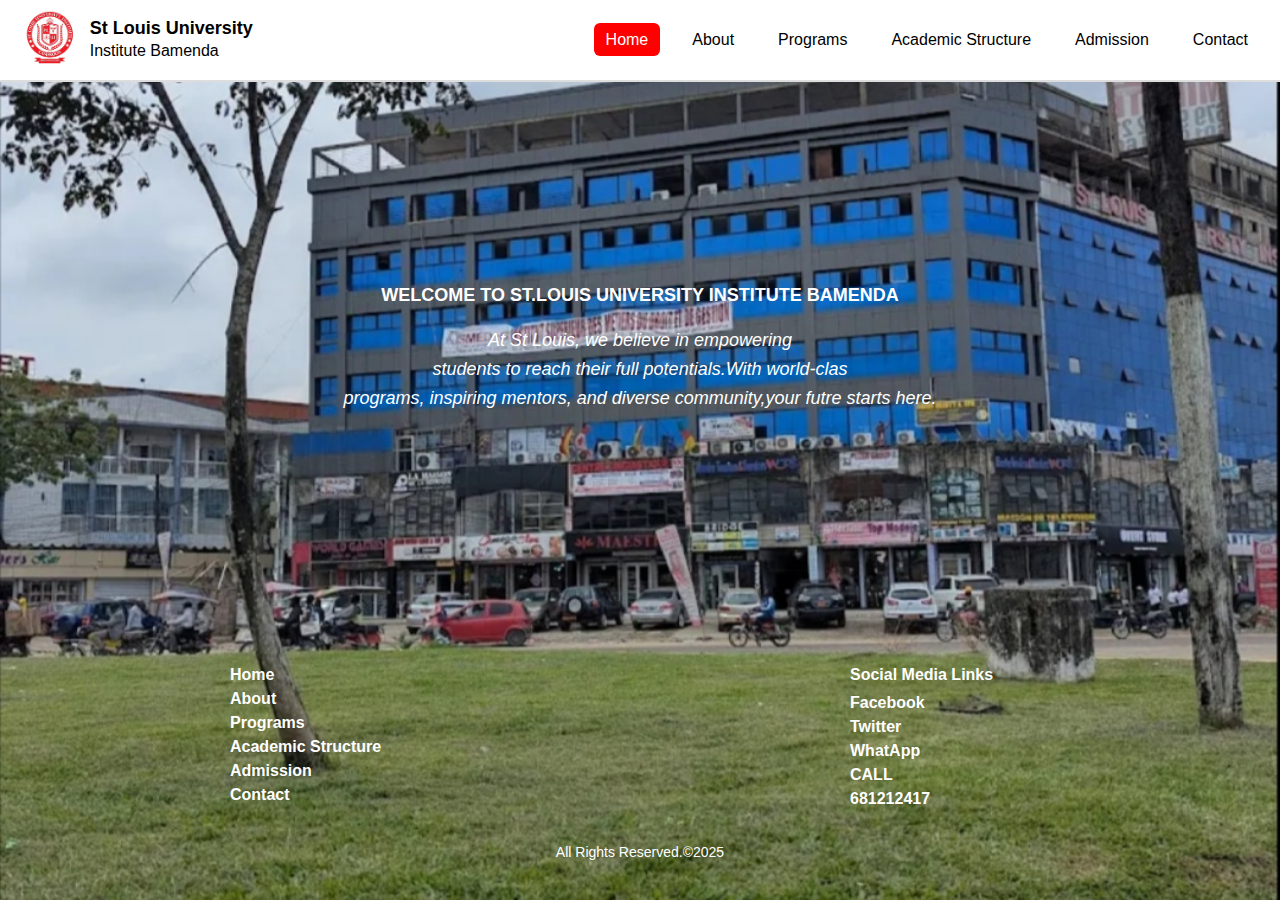
<file: html/index.html>
<!DOCTYPE html>
<html lang="en">
<head>
    <meta charset="UTF-8">
    <meta name="viewport" content="width=device-width, initial-scale=1.0">
    <title>St. Louis University Institute Bamenda</title>
    <link rel="stylesheet" href="../css/home.css">
    <link rel="stylesheet" href="../css/nav.css">
    
</head>

<body>
    <div class="home-background">
           <header>
  <nav class="navbar">
    <!-- Logo and Title -->
    <div class="logo-title">
      <img src="../images/logo.png" alt="St. Louis University Logo">
      <h1>St Louis University <br><span>Institute Bamenda</span></h1>
    </div>

    <!-- Navigation Links -->
    <ul class="nav-links" id="navLinks">
      <li><a href="index.html" class="active">Home</a></li>
      <li><a href="about.html">About</a></li>
      <li><a href="programs.html">Programs</a></li>
      <li><a href="academic structure.html">Academic Structure</a></li>
      <li><a href="admission.html">Admission</a></li>
      <li><a href="contact.html">Contact</a></li>
    </ul>

    <!-- Mobile Menu Toggle -->
    <div class="menu-toggle" id="menuToggle">&#9776;</div>
  </nav>
</header>

    
        <main class="welcome">
            <div class="welcome-ovelay">
           <h2 class="moving-text">WELCOME TO ST.LOUIS UNIVERSITY INSTITUTE BAMENDA</h2>
            <p>
                <em>
                        At St Louis, we believe in empowering <br> 
                 students to reach their full potentials.With world-clas<br>
                 programs, inspiring mentors, and diverse community,your futre starts here.
                </em>
            </p>
            </div>
        </main>
    
    <footer>
        <div class="footer-links">
            
            <div class="column">
            <ul>
                <li><a href="index.html">Home</a></li>
                <li><a href="about.html">About</a></li>
                <li><a href="programs.html">Programs</a></li>
                <li><a href="academic structure.html">Academic Structure</a></li>
                <li><a href="admission.html">Admission</a></li>
                <li><a href="contact.html">Contact</a></li>
            </ul>
            </div>
            <div class="column">
                <h3>Social Media Links</h3>
                <ul>
                  <li><a href="https://Facebook.com" target="_blank">Facebook</a></li>
                  <li><a href="https://twitter.com" target="_blank">Twitter</a></li>
                  <li><a href="https://wa.me/681212417" target="_blank">WhatApp</a></li>
                  <li><a href="tel:+237681212417">CALL</a></li>
                  <li><a href="tel:+237681212417">681212417</a></li>

                </ul>
            </div>
        </div>
        <p class="copyright">All Rights Reserved.&copy;2025 </p>
    </footer>
    </div>
    <script src="../js/app.js"></script>
</body>
</html>
</file>
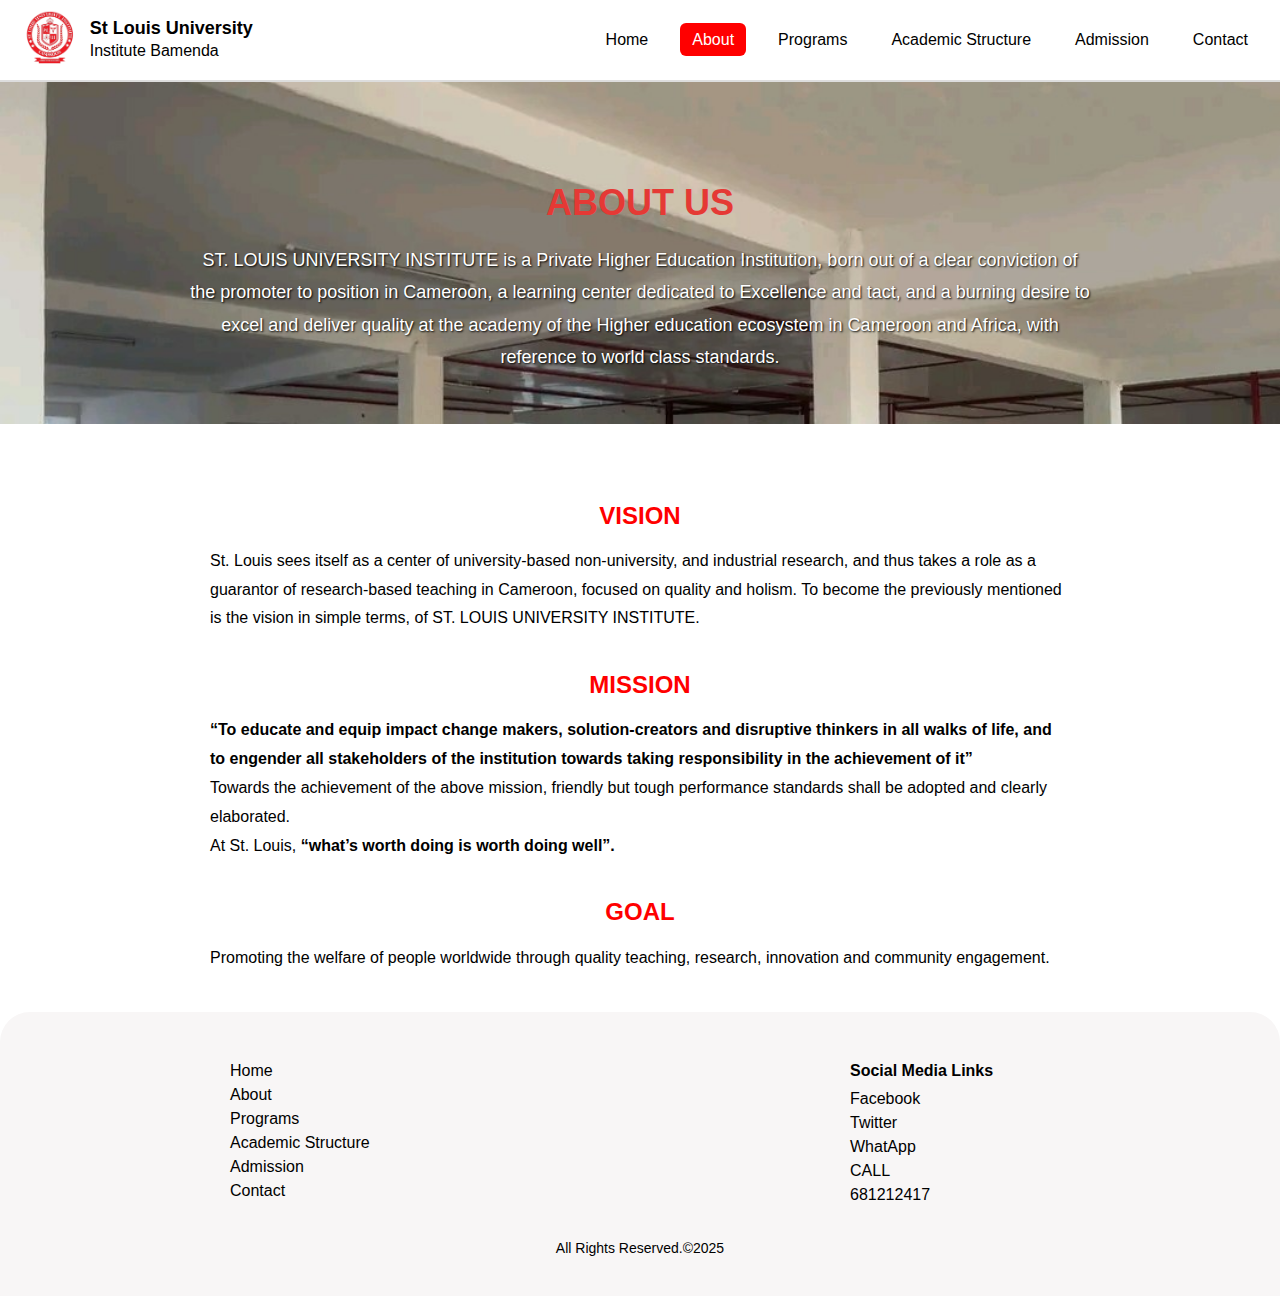
<file: html/about.html>
<!DOCTYPE html>
<html lang="en">
<head>
    <meta charset="UTF-8">
    <meta name="viewport" content="width=device-width, initial-scale=1.0">
    <title>St. Louis University Institute Bamenda</title>
    <link rel="stylesheet" href="../css/about.css">
    <link rel="stylesheet" href="../css/nav.css">
    
</head>
<body>
     <header>
  <nav class="navbar">
    <!-- Logo and Title -->
    <div class="logo-title">
      <img src="../images/logo.png" alt="St. Louis University Logo">
      <h1>St Louis University <br><span>Institute Bamenda</span></h1>
    </div>

    <!-- Navigation Links -->
    <ul class="nav-links" id="navLinks">
      <li><a href="index.html" >Home</a></li>
      <li><a href="about.html" class="active">About</a></li>
      <li><a href="programs.html">Programs</a></li>
      <li><a href="academic structure.html">Academic Structure</a></li>
      <li><a href="admission.html">Admission</a></li>
      <li><a href="contact.html">Contact</a></li>
    </ul>

    <!-- Mobile Menu Toggle -->
    <div class="menu-toggle" id="menuToggle">&#9776;</div>
  </nav>
</header>

    <section class="about-hero">
    <h2 class="moving-text">ABOUT US</h2>
    <p class="about-intro">
      ST. LOUIS UNIVERSITY INSTITUTE is a Private Higher Education Institution,
      born out of a clear conviction of the promoter to position in Cameroon,
      a learning center dedicated to Excellence and tact, and a burning desire
      to excel and deliver quality at the academy of the Higher education
      ecosystem in Cameroon and Africa, with reference to world class standards.
    </p>
  </section>

  <section class="about-section">
    <h3 class="red-title">VISION</h3>
    <p>
      St. Louis sees itself as a center of university-based non-university, and industrial research,
      and thus takes a role as a guarantor of research-based teaching in Cameroon,
      focused on quality and holism. To become the previously mentioned is the vision
      in simple terms, of ST. LOUIS UNIVERSITY INSTITUTE.
    </p>

    <h3 class="red-title">MISSION</h3>
    <p>
      <strong>“To educate and equip impact change makers, solution-creators and disruptive thinkers
      in all walks of life, and to engender all stakeholders of the institution towards taking
      responsibility in the achievement of it”</strong>
    </p>
    <p>
      Towards the achievement of the above mission, friendly but tough performance standards
      shall be adopted and clearly elaborated.<br>
      At St. Louis, <strong>“what’s worth doing is worth doing well”.</strong>
    </p>

    <h3 class="red-title">GOAL</h3>
    <p>
      Promoting the welfare of people worldwide through quality teaching,
      research, innovation and community engagement.
    </p>
  </section>
         <footer>
        <div class="footer-links">
            
            <div class="column">
            <ul>
                <li><a href="index.html">Home</a></li>
                <li><a href="about.html">About</a></li>
                <li><a href="programs.html">Programs</a></li>
                <li><a href="academic structure.html">Academic Structure</a></li>
                <li><a href="admission.html">Admission</a></li>
                <li><a href="contact.html">Contact</a></li>
            </ul>
            </div>
            <div class="column">
                <h3>Social Media Links</h3>
                <ul>
                  <li><a href="https://Facebook.com" target="_blank">Facebook</a></li>
                  <li><a href="https://twitter.com" target="_blank">Twitter</a></li>
                  <li><a href="https://wa.me/681212417" target="_blank">WhatApp</a></li>
                  <li><a href="tel:+237681212417">CALL</a></li>
                  <li><a href="tel:+237681212417">681212417</a></li>

                </ul>
            </div>
        </div>
        <p class="copyright">All Rights Reserved.&copy;2025 </p>
    </footer>
    <script src="../js/app.js"></script>
</body>
</html>
</file>
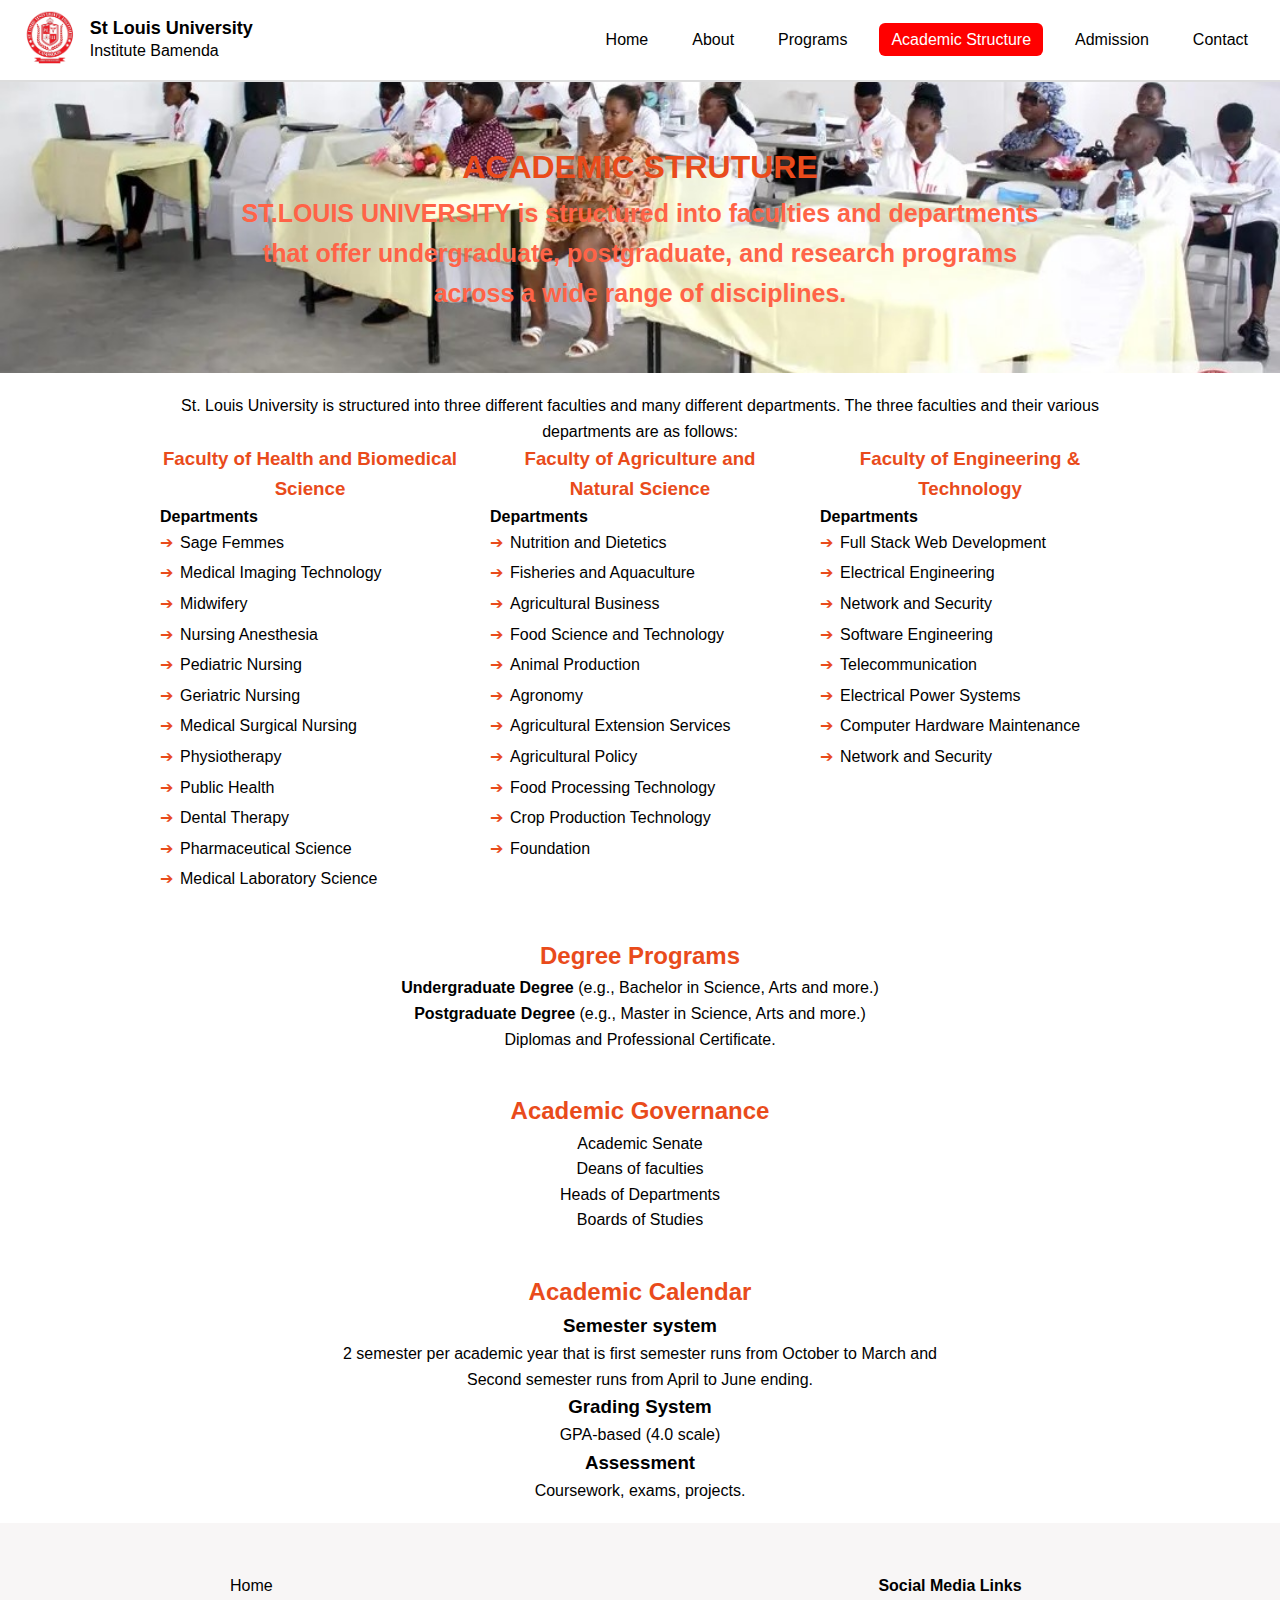
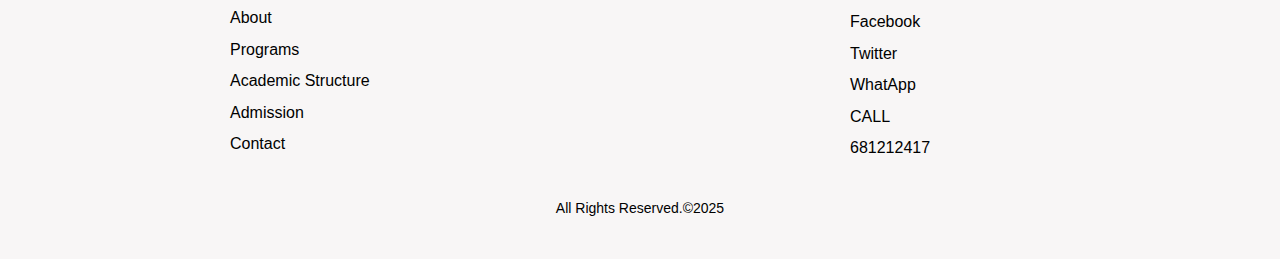
<file: html/academic structure.html>
<!DOCTYPE html>
<html lang="en">
<head>
    <meta charset="UTF-8">
    <meta name="viewport" content="width=device-width, initial-scale=1.0">
    <title>St.Louis University Bamenda</title>
    <link rel="stylesheet" href="../css/academic structure.css">
    <link rel="stylesheet" href="../css/nav.css">
    
</head>
<body>
     <header>
  <nav class="navbar">
    <!-- Logo and Title -->
    <div class="logo-title">
      <img src="../images/logo.png" alt="St. Louis University Logo">
      <h1>St Louis University <br><span>Institute Bamenda</span></h1>
    </div>

    <!-- Navigation Links -->
    <ul class="nav-links" id="navLinks">
      <li><a href="index.html" >Home</a></li>
      <li><a href="about.html" >About</a></li>
      <li><a href="programs.html" >Programs</a></li>
      <li><a href="academic structure.html" class="active">Academic Structure</a></li>
      <li><a href="admission.html">Admission</a></li>
      <li><a href="contact.html">Contact</a></li>
    </ul>

    <!-- Mobile Menu Toggle -->
    <div class="menu-toggle" id="menuToggle">&#9776;</div>
  </nav>
</header>

      <section class="banner">
        <h1>ACADEMIC STRUTURE</h1>
        <p>ST.LOUIS UNIVERSITY is structured into faculties and departments that offer undergraduate, postgraduate, and research programs across a wide range of disciplines.</p>
    </section>

    <!-- Main Content -->
    <main class="academic-content">
        <p>St. Louis University is structured into three different faculties and many different departments. The three faculties and their various departments are as follows:</p>
        
        <div class="faculties">
            <div class="faculty">
                <h3 class="faculty-title">Faculty of Health and Biomedical Science</h3>
                <h4>Departments</h4>
                <ul class="department-list">
                    <li>Sage Femmes</li>
                    <li>Medical Imaging Technology</li>
                    <li>Midwifery</li>
                    <li>Nursing Anesthesia</li>
                    <li>Pediatric Nursing</li>
                    <li>Geriatric Nursing</li>
                    <li>Medical Surgical Nursing</li>
                    <li>Physiotherapy</li>
                    <li>Public Health</li>
                    <li>Dental Therapy</li>
                    <li>Pharmaceutical Science</li>
                    <li>Medical Laboratory Science</li>
                </ul>
            </div>

            <div class="faculty">
                <h3 class="faculty-title">Faculty of Agriculture and Natural Science</h3>
                <h4>Departments</h4>
                <ul class="department-list">
                    <li>Nutrition and Dietetics</li>
                    <li>Fisheries and Aquaculture</li>
                    <li>Agricultural Business</li>
                    <li>Food Science and Technology</li>
                    <li>Animal Production</li>
                    <li>Agronomy</li>
                    <li>Agricultural Extension Services</li>
                    <li>Agricultural Policy</li>
                    <li>Food Processing Technology</li>
                    <li>Crop Production Technology</li>
                    <li>Foundation</li>
                </ul>
            </div>

            <div class="faculty">
                <h3 class="faculty-title">Faculty of Engineering & Technology</h3>
                <h4>Departments</h4>
                <ul class="department-list">
                    <li>Full Stack Web Development</li>
                    <li>Electrical Engineering</li>
                    <li>Network and Security</li>
                    <li>Software Engineering</li>
                    <li>Telecommunication</li>
                    <li>Electrical Power Systems</li>
                    <li>Computer Hardware Maintenance</li>
                    <li>Network and Security</li>
                </ul>
            </div>
        </div>

        <section class="degree-programs">
            <h2>Degree Programs</h2>
            <p><strong>Undergraduate Degree</strong> (e.g., Bachelor in Science, Arts and more.)</p>
            <p><strong>Postgraduate Degree</strong> (e.g., Master in Science, Arts and more.)</p>
            <p>Diplomas and Professional Certificate.</p>
        </section>

        <section class="academic-governance">
            <h2>Academic Governance</h2>
            <p>Academic Senate<br>Deans of faculties<br>Heads of Departments<br>Boards of Studies</p>
        </section>

        <section class="academic-calendar">
            <h2>Academic Calendar</h2>
            <h3>Semester system</h3>
            <p>2 semester per academic year that is first semester runs from October to March and<br> Second semester runs from April to June ending.</p>
            <h3>Grading System</h3>
            <p>GPA-based (4.0 scale)</p>
            <h3>Assessment</h3>
            <p>Coursework, exams, projects.</p>
        </section>
    </main>


  
        <footer>
        <div class="footer-links">
            
            <div class="column">
            <ul>
                <li><a href="home.html">Home</a></li>
                <li><a href="about.html">About</a></li>
                <li><a href="programs.html">Programs</a></li>
                <li><a href="academic structure.html">Academic Structure</a></li>
                <li><a href="admission.html">Admission</a></li>
                <li><a href="contact.html">Contact</a></li>
            </ul>
            </div>
            <div class="column">
                <h3>Social Media Links</h3>
                <ul>
                  <li><a href="https://Facebook.com" target="_blank">Facebook</a></li>
                  <li><a href="https://twitter.com" target="_blank">Twitter</a></li>
                  <li><a href="https://wa.me/681212417" target="_blank">WhatApp</a></li>
                  <li><a href="tel:+237681212417">CALL</a></li>
                  <li><a href="tel:+237681212417">681212417</a></li>

                </ul>
            </div>
        </div>
        <p class="copyright">All Rights Reserved.&copy;2025 </p>
    </footer>
    <script src="../js/app.js"></script>
</body>
</html>
</file>
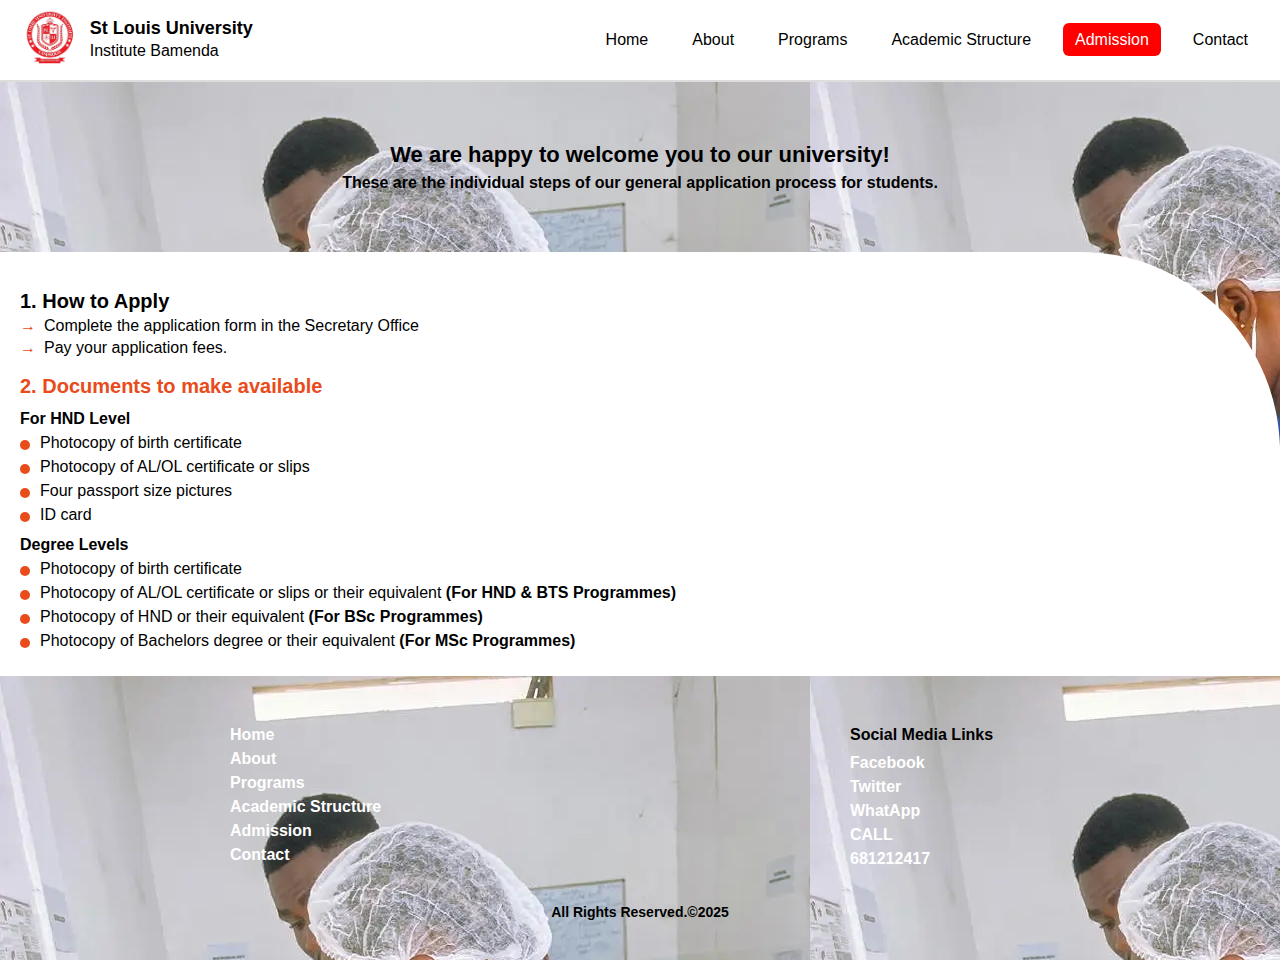
<file: html/admission.html>
<!DOCTYPE html>
<html lang="en">
<head>
    <meta charset="UTF-8">
    <meta name="viewport" content="width=device-width, initial-scale=1.0">
    <title>St.Louis University Bamenda</title>
    <link rel="stylesheet" href="../css/admission.css">
    <link rel="stylesheet" href="../css/nav.css">
    
</head>
<body>
      <header>
  <nav class="navbar">
    <!-- Logo and Title -->
    <div class="logo-title">
      <img src="../images/logo.png" alt="St. Louis University Logo">
      <h1>St Louis University <br><span>Institute Bamenda</span></h1>
    </div>

    <!-- Navigation Links -->
    <ul class="nav-links" id="navLinks">
      <li><a href="index.html" >Home</a></li>
      <li><a href="about.html" >About</a></li>
      <li><a href="programs.html" >Programs</a></li>
      <li><a href="academic structure.html">Academic Structure</a></li>
      <li><a href="admission.html"  class="active">Admission</a></li>
      <li><a href="contact.html">Contact</a></li>
    </ul>

    <!-- Mobile Menu Toggle -->
    <div class="menu-toggle" id="menuToggle">&#9776;</div>
  </nav>
</header>

      <section class="admission-hero">
    <h1>We are happy to welcome you to our university!</h1>
    <p>These are the individual steps of our general application process for students.</p>
  </section>

  <!-- Main Content -->
  <main class="admission-content">
    <h2>1. How to Apply</h2>
    <ul class="arrow-list">
      <li>Complete the application form in the Secretary Office</li>
      <li>Pay your application fees.</li>
    </ul>

    <h2 class="highlight">2. Documents to make available</h2>

    <h3>For HND Level</h3>
    <ul class="dot-list">
      <li>Photocopy of birth certificate</li>
      <li>Photocopy of AL/OL certificate or slips</li>
      <li>Four passport size pictures</li>
      <li>ID card</li>
    </ul>

    <h3>Degree Levels</h3>
    <ul class="dot-list">
      <li>Photocopy of birth certificate</li>
      <li>Photocopy of AL/OL certificate or slips or their equivalent <strong>(For HND & BTS Programmes)</strong></li>
      <li>Photocopy of HND or their equivalent <strong>(For BSc Programmes)</strong></li>
      <li>Photocopy of Bachelors degree or their equivalent <strong>(For MSc Programmes)</strong></li>
    </ul>
  </main>
      
      <footer>
        <div class="footer-links">
            
            <div class="column">
            <ul>
                <li><a href="home.html">Home</a></li>
                <li><a href="about.html">About</a></li>
                <li><a href="programs.html">Programs</a></li>
                <li><a href="academic structure.html">Academic Structure</a></li>
                <li><a href="admission.html">Admission</a></li>
                <li><a href="contact.html">Contact</a></li>
            </ul>
            </div>
            <div class="column">
                <h3>Social Media Links</h3>
                <ul>
                  <li><a href="https://Facebook.com" target="_blank">Facebook</a></li>
                  <li><a href="https://twitter.com" target="_blank">Twitter</a></li>
                  <li><a href="https://wa.me/681212417" target="_blank">WhatApp</a></li>
                  <li><a href="tel:+237681212417">CALL</a></li>
                  <li><a href="tel:+237681212417">681212417</a></li>

                </ul>
            </div>
        </div>
        <p class="copyright">All Rights Reserved.&copy;2025 </p>
    </footer>
    <script src="../js/app.js"></script>
</body>
</html>
</file>
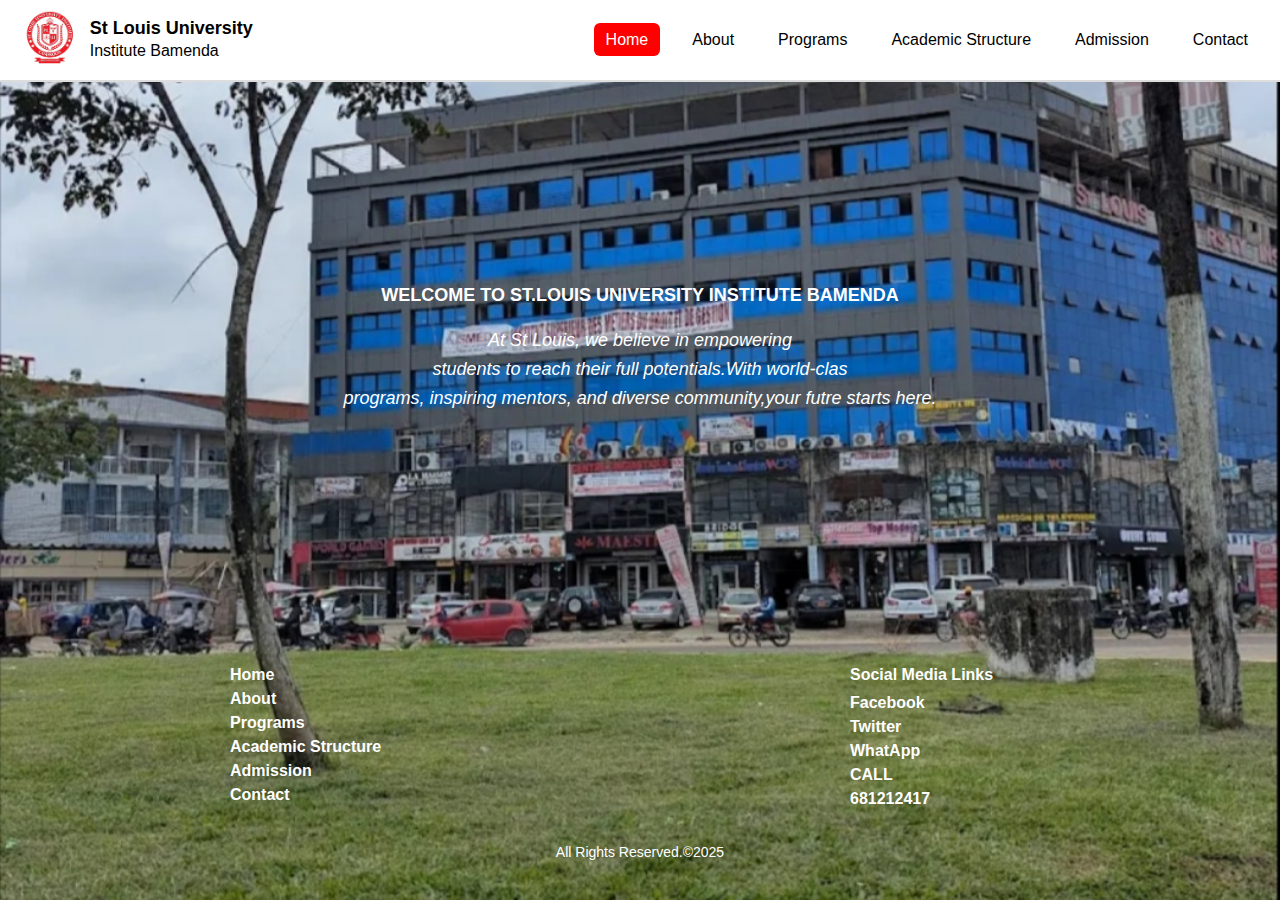
<file: html/home.html>
<!DOCTYPE html>
<html lang="en">
<head>
    <meta charset="UTF-8">
    <meta name="viewport" content="width=device-width, initial-scale=1.0">
    <title>St. Louis University Institute Bamenda</title>
    <link rel="stylesheet" href="../css/home.css">
    <link rel="stylesheet" href="../css/nav.css">
    
</head>
<body>
    <div class="home-background">
           <header>
  <nav class="navbar">
    <!-- Logo and Title -->
    <div class="logo-title">
      <img src="../images/logo.png" alt="St. Louis University Logo">
      <h1>St Louis University <br><span>Institute Bamenda</span></h1>
    </div>

    <!-- Navigation Links -->
    <ul class="nav-links" id="navLinks">
      <li><a href="home.html" class="active">Home</a></li>
      <li><a href="about.html">About</a></li>
      <li><a href="programs.html">Programs</a></li>
      <li><a href="academic structure.html">Academic Structure</a></li>
      <li><a href="admission.html">Admission</a></li>
      <li><a href="contact.html">Contact</a></li>
    </ul>

    <!-- Mobile Menu Toggle -->
    <div class="menu-toggle" id="menuToggle">&#9776;</div>
  </nav>
</header>

    
        <main class="welcome">
            <div class="welcome-ovelay">
           <h2>WELCOME TO ST.LOUIS UNIVERSITY INSTITUTE BAMENDA</h2>
            <p>
                <em>
                        At St Louis, we believe in empowering <br> 
                 students to reach their full potentials.With world-clas<br>
                 programs, inspiring mentors, and diverse community,your futre starts here.
                </em>
            </p>
            </div>
        </main>
    
    <footer>
        <div class="footer-links">
            
            <div class="column">
            <ul>
                <li><a href="home.html">Home</a></li>
                <li><a href="about.html">About</a></li>
                <li><a href="programs.html">Programs</a></li>
                <li><a href="academic structure.html">Academic Structure</a></li>
                <li><a href="admission.html">Admission</a></li>
                <li><a href="contact.html">Contact</a></li>
            </ul>
            </div>
            <div class="column">
                <h3>Social Media Links</h3>
                <ul>
                  <li><a href="https://Facebook.com" target="_blank">Facebook</a></li>
                  <li><a href="https://twitter.com" target="_blank">Twitter</a></li>
                  <li><a href="https://wa.me/681212417" target="_blank">WhatApp</a></li>
                  <li><a href="tel:+237681212417">CALL</a></li>
                  <li><a href="tel:+237681212417">681212417</a></li>

                </ul>
            </div>
        </div>
        <p class="copyright">All Rights Reserved.&copy;2025 </p>
    </footer>
    </div>
    <script src="../js/app.js"></script>
</body>
</html>
</file>
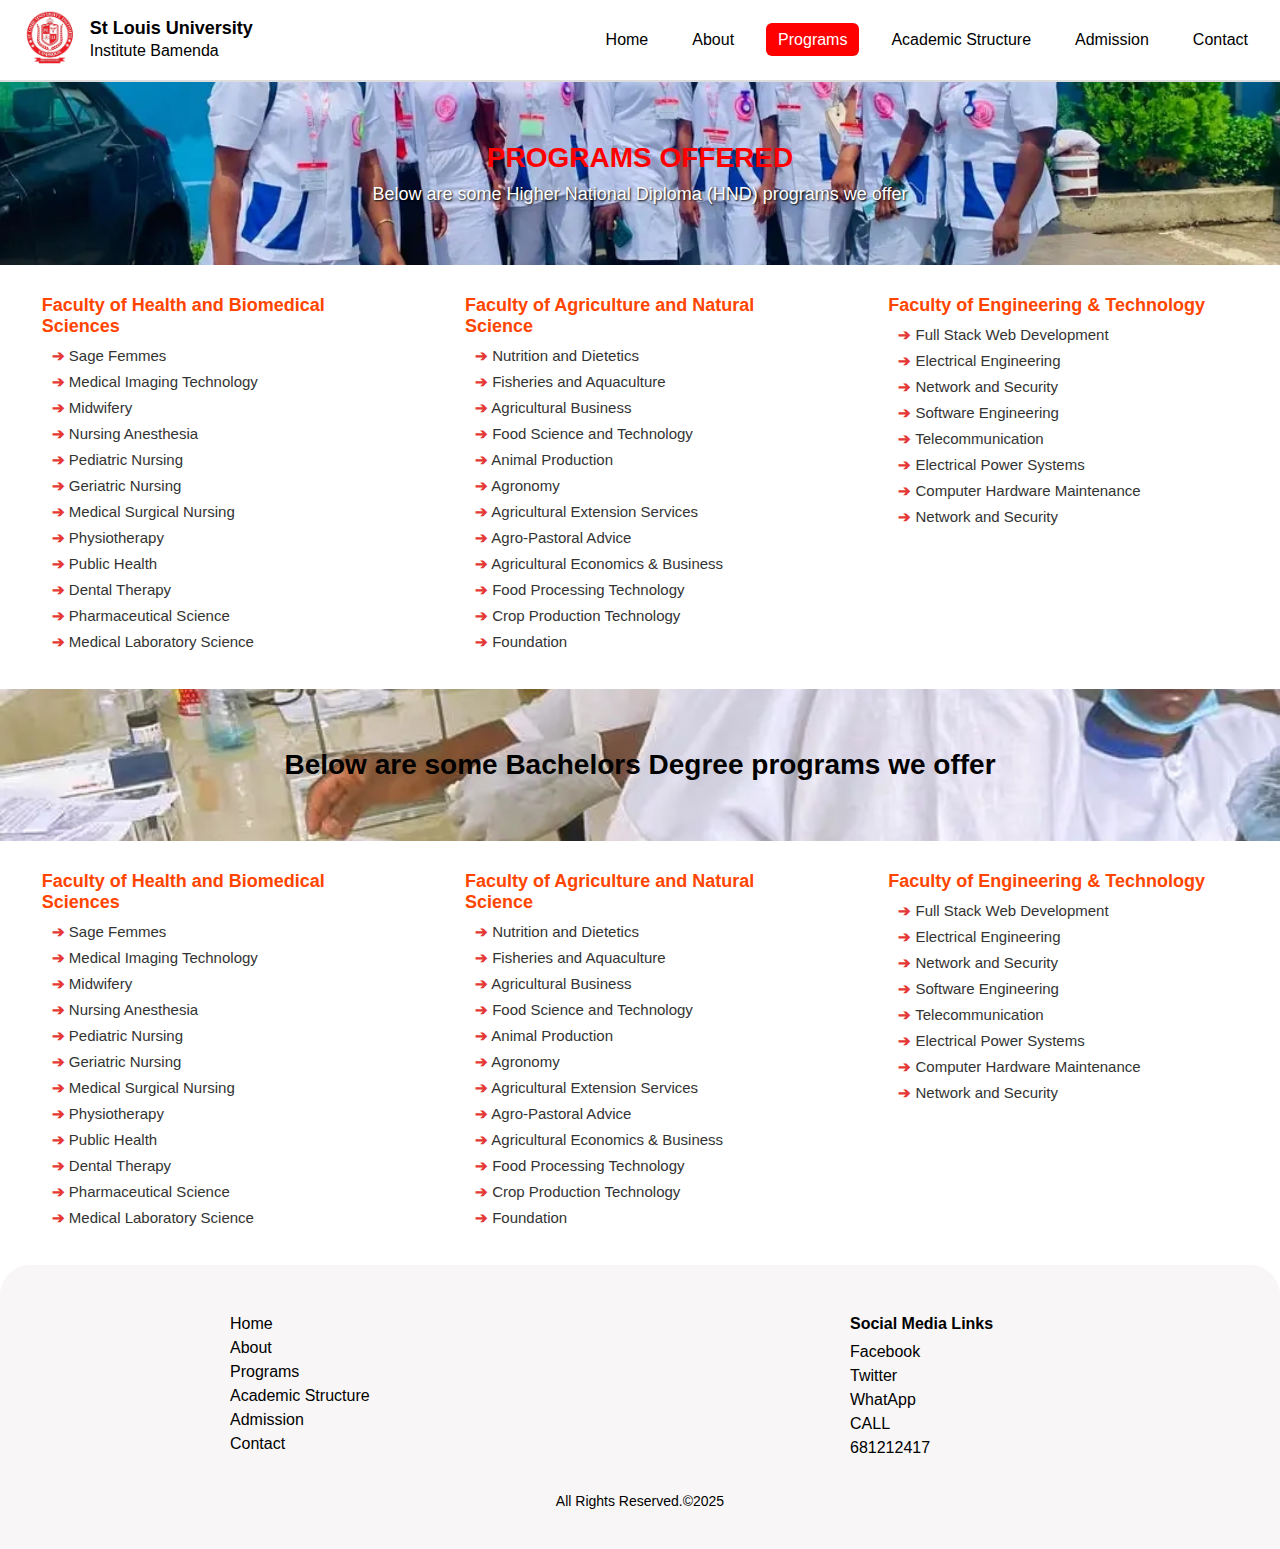
<file: html/programs.html>
<!DOCTYPE html>
<html lang="en">
<head>
    <meta charset="UTF-8">
    <meta name="viewport" content="width=device-width, initial-scale=1.0">
    <title>St.Louis University Bamenda</title>
    <link rel="stylesheet" href="../css/about.css">
    <link rel="stylesheet" href="../css/nav.css">
    
</head>
<body>
     <header>
  <nav class="navbar">
    <!-- Logo and Title -->
    <div class="logo-title">
      <img src="../images/logo.png" alt="St. Louis University Logo">
      <h1>St Louis University <br><span>Institute Bamenda</span></h1>
    </div>

    <!-- Navigation Links -->
    <ul class="nav-links" id="navLinks">
      <li><a href="home.html" >Home</a></li>
      <li><a href="about.html" >About</a></li>
      <li><a href="programs.html" class="active">Programs</a></li>
      <li><a href="academic structure.html">Academic Structure</a></li>
      <li><a href="admission.html">Admission</a></li>
      <li><a href="contact.html">Contact</a></li>
    </ul>

    <!-- Mobile Menu Toggle -->
    <div class="menu-toggle" id="menuToggle">&#9776;</div>
  </nav>
</header>

     <section class="programs-hero">
    <h2>PROGRAMS OFFERED</h2>
    <p class="highlight">Below are some Higher National Diploma (HND) programs we offer</p>
  </section>

  <section class="program-list">
    <div class="faculty">
      <h3>Faculty of Health and Biomedical Sciences</h3>
      <ul>
        <li><span class="arrow">➔</span> Sage Femmes</li>
        <li><span class="arrow">➔</span> Medical Imaging Technology</li>
        <li><span class="arrow">➔</span> Midwifery</li>
        <li><span class="arrow">➔</span> Nursing Anesthesia</li>
        <li><span class="arrow">➔</span> Pediatric Nursing</li>
        <li><span class="arrow">➔</span> Geriatric Nursing</li>
        <li><span class="arrow">➔</span> Medical Surgical Nursing</li>
        <li><span class="arrow">➔</span> Physiotherapy</li>
        <li><span class="arrow">➔</span> Public Health</li>
        <li><span class="arrow">➔</span> Dental Therapy</li>
        <li><span class="arrow">➔</span> Pharmaceutical Science</li>
        <li><span class="arrow">➔</span> Medical Laboratory Science</li>
      </ul>
    </div>

    <div class="faculty">
      <h3>Faculty of Agriculture and Natural Science</h3>
      <ul>
        <li><span class="arrow">➔</span> Nutrition and Dietetics</li>
        <li><span class="arrow">➔</span> Fisheries and Aquaculture</li>
        <li><span class="arrow">➔</span> Agricultural Business</li>
        <li><span class="arrow">➔</span> Food Science and Technology</li>
        <li><span class="arrow">➔</span> Animal Production</li>
        <li><span class="arrow">➔</span> Agronomy</li>
        <li><span class="arrow">➔</span> Agricultural Extension Services</li>
        <li><span class="arrow">➔</span> Agro-Pastoral Advice</li>
        <li><span class="arrow">➔</span> Agricultural Economics & Business</li>
        <li><span class="arrow">➔</span> Food Processing Technology</li>
        <li><span class="arrow">➔</span> Crop Production Technology</li>
        <li><span class="arrow">➔</span> Foundation</li>
      </ul>
    </div>

    <div class="faculty">
      <h3>Faculty of Engineering & Technology</h3>
              <ul>
        <li><span class="arrow">➔</span> Full Stack Web Development</li>
        <li><span class="arrow">➔</span> Electrical Engineering</li>
        <li><span class="arrow">➔</span> Network and Security</li>
        <li><span class="arrow">➔</span> Software Engineering</li>
        <li><span class="arrow">➔</span> Telecommunication</li>
        <li><span class="arrow">➔</span> Electrical Power Systems</li>
        <li><span class="arrow">➔</span> Computer Hardware Maintenance</li>
        <li><span class="arrow">➔</span> Network and Security</li>
      </ul>
    </div>
  </section>

  <section class="programs-hero alt-bg">
    <h2>Below are some Bachelors Degree programs we offer</h2>
  </section>

  <section class="program-list">
    <div class="faculty">
      <h3>Faculty of Health and Biomedical Sciences</h3>
      <ul>
        <li><span class="arrow">➔</span> Sage Femmes</li>
        <li><span class="arrow">➔</span> Medical Imaging Technology</li>
        <li><span class="arrow">➔</span> Midwifery</li>
        <li><span class="arrow">➔</span> Nursing Anesthesia</li>
        <li><span class="arrow">➔</span> Pediatric Nursing</li>
        <li><span class="arrow">➔</span> Geriatric Nursing</li>
        <li><span class="arrow">➔</span> Medical Surgical Nursing</li>
        <li><span class="arrow">➔</span> Physiotherapy</li>
        <li><span class="arrow">➔</span> Public Health</li>
        <li><span class="arrow">➔</span> Dental Therapy</li>
        <li><span class="arrow">➔</span> Pharmaceutical Science</li>
        <li><span class="arrow">➔</span> Medical Laboratory Science</li>
      </ul>
    </div>

    <div class="faculty">
      <h3>Faculty of Agriculture and Natural Science</h3>
      <ul>
         <li><span class="arrow">➔</span> Nutrition and Dietetics</li>
        <li><span class="arrow">➔</span> Fisheries and Aquaculture</li>
        <li><span class="arrow">➔</span> Agricultural Business</li>
        <li><span class="arrow">➔</span> Food Science and Technology</li>
        <li><span class="arrow">➔</span> Animal Production</li>
        <li><span class="arrow">➔</span> Agronomy</li>
        <li><span class="arrow">➔</span> Agricultural Extension Services</li>
        <li><span class="arrow">➔</span> Agro-Pastoral Advice</li>
        <li><span class="arrow">➔</span> Agricultural Economics & Business</li>
        <li><span class="arrow">➔</span> Food Processing Technology</li>
        <li><span class="arrow">➔</span> Crop Production Technology</li>
        <li><span class="arrow">➔</span> Foundation</li>
      </ul>
    </div>

    <div class="faculty">
      <h3>Faculty of Engineering & Technology</h3>
      <ul>
         <li><span class="arrow">➔</span> Full Stack Web Development</li>
        <li><span class="arrow">➔</span> Electrical Engineering</li>
        <li><span class="arrow">➔</span> Network and Security</li>
        <li><span class="arrow">➔</span> Software Engineering</li>
        <li><span class="arrow">➔</span> Telecommunication</li>
        <li><span class="arrow">➔</span> Electrical Power Systems</li>
        <li><span class="arrow">➔</span> Computer Hardware Maintenance</li>
        <li><span class="arrow">➔</span> Network and Security</li>
      </ul>
    </div>
  </section>
        <footer>
        <div class="footer-links">
            
            <div class="column">
            <ul>
                <li><a href="home.html">Home</a></li>
                <li><a href="about.html">About</a></li>
                <li><a href="programs.html">Programs</a></li>
                <li><a href="academic structure.html">Academic Structure</a></li>
                <li><a href="admission.html">Admission</a></li>
                <li><a href="contact.html">Contact</a></li>
            </ul>
            </div>
            <div class="column">
                <h3>Social Media Links</h3>
                <ul>
                  <li><a href="https://Facebook.com" target="_blank">Facebook</a></li>
                  <li><a href="https://twitter.com" target="_blank">Twitter</a></li>
                  <li><a href="https://wa.me/681212417" target="_blank">WhatApp</a></li>
                  <li><a href="tel:+237681212417">CALL</a></li>
                  <li><a href="tel:+237681212417">681212417</a></li>

                </ul>
            </div>
        </div>
        <p class="copyright">All Rights Reserved.&copy;2025 </p>
    </footer>
    <script src="../js/app.js"></script>
</body>
</html>
</file>
<file: css/home.css>
.welcome{
    flex-grow: 1;
    display: flex;
    align-items: center;
    justify-content: center;
    text-align: center;
    padding: 80px 20px;
}
.welcome-overlay{
    padding: 40px;
    max-width: 800px;
    border-radius: 8px;
}
.welcome h2{
    font-size: 18px;
    margin-bottom: 20px;
}
.welcome p{
    font-size: 18px;
    line-height: 1.6;
}
footer{
    padding: 40px 20px;
}
.footer-links{
    display: flex;
    justify-content: space-around;
    flex-wrap: wrap;
    margin-bottom: 20px;
}
.footer-links .column{
    margin: 10px;
    min-width: 200px;
}
.footer-links h3{
    margin-bottom: 10px;
    font-size: 16px;
}
.footer-links ul{
    list-style: none;
    padding: 0;
}
.footer-links ul li{
    margin-bottom: 6px;
}
.footer-links ul li a{
    color: #fff;
    text-decoration: none;
    font-weight: bold;
}
footer p{
    text-align: center;
    font-size: 14px;
}
@media(max-width: 768px){
    header{
        flex-direction: column;
        align-items: center;
    }
    .navbar{
        flex-direction: column;
        align-items: center;
    }
    .welcome h2{
        font-size: 28px;
    }
    .welcome p{
        font-size: 16px;
    }
    .footer-links {
        flex-direction: column;
        align-items: center;
    }
    .footer-links.column{
        text-align: center;
    }
}
</file>
<file: css/nav.css>
*{
    margin: 0;
    padding: 0;
    box-sizing: border-box;
}
body, html{
    height: 100%;
    font-family: Arial, Sans-serif;
}
.home-background{
    background: url("../images/home.jpg") no-repeat center/cover;
    min-height: 100vh;
    display: flex;
    flex-direction:column;
    color: #fff;
}
.navbar {
  display: flex;
  justify-content: space-between;
  align-items: center;
  background: white;   /* White background */
  padding: 10px 20px;
  position: sticky;
  top: 0;
  z-index: 1000;
  flex-wrap: wrap;
  border-bottom: 2px solid #ddd; /* subtle bottom line */
  position: relative;
}

/* Logo + Title */
.logo-title {
  display: flex;
  align-items: center;
  gap: 10px;
}

.logo-title img {
  height: 60px;
}

.logo-title h1 {
  font-size: 18px;
  line-height: 1.2;
  color: black;
}

.logo-title h1 span {
  font-size: 16px;
  font-weight: normal;
}

/* Navigation Links */
.navbar ul {
  list-style: none;
  display: flex;
  margin: 0;
  padding: 0;
}

.navbar ul li {
  margin-left: 20px;
}

.navbar ul li a {
  text-decoration: none;
  color: black;
  padding: 8px 12px;
  transition: 0.3s;
  border-radius: 6px;
}

/* Active Page Highlight */
.navbar ul li a.active {
  background: red;
  color: white;
}

.navbar ul li a:hover {
  background: #f0f0f0;
}

/* Hamburger Menu */
.menu-toggle {
  display: none;
  font-size: 28px;
  cursor: pointer;
  color: red;
  position: absolute;
  top: 20px;
  right: 20px;
}

/* Responsive */
@media (max-width: 768px) {
  .navbar {
    flex-wrap: nowrap;
  }

  .navbar ul {
    display: none;
    flex-direction: column;
    background: white;
    position: absolute;
    top: 70px;
    right: 0;
    width: 220px;
    box-shadow: 0 2px 6px rgba(0,0,0,0.15);
  }

  .navbar ul.show {
    display: flex;
  }

  .navbar ul li {
    margin: 10px 0;
    text-align: right;
    padding-right: 20px;
  }

  .menu-toggle {
    display: block;
  }
}
</file>
<file: css/about.css>
.about-hero {
  background: url('../images/about.jpg') no-repeat center center/cover;
  padding: 100px 20px 50px;
    text-align: center;
  color: #e53935;
}
.about-hero h2 {
  font-size: 36px;
  font-weight: bold;
  margin-bottom: 20px;
}

.about-intro {
  color: white;
  font-size: 18px;
  max-width: 900px;
  margin: 0 auto;
  line-height: 1.8;
  text-shadow: 1px 1px 2px black;
}

.about-section {
  padding: 40px 20px;
  max-width: 900px;
  margin: 0 auto;
  line-height: 1.8;
  font-size: 16px;
  border-radius: 48px 48px 0 0;
}

.red-title {
  color: red;
  font-weight: bold;
  font-size: 24px;
  margin: 30px 0 10px;
  text-align: center;
}

strong {
  font-weight: bold;
}
footer{
    padding: 40px 20px;
    background-color:#f8f6f6 ;
    border-radius: 30px 30px 0 0;
}
.footer-links{
    display: flex;
    justify-content: space-around;
    flex-wrap: wrap;
    margin-bottom: 20px;
}
.footer-links .column{
    margin: 10px;
    min-width: 200px;
}
.footer-links h3{
    margin-bottom: 10px;
    font-size: 16px;
}
.footer-links ul{
    list-style: none;
    padding: 0;
}
.footer-links ul li{
    margin-bottom: 6px;
}
.footer-links ul li a{
    color: #000;
    text-decoration: none;
}
footer p{
    text-align: center;
    font-size: 14px;
}

/* programs page */
.programs-hero{
  background: url('../images/program.jpg') no-repeat center center/cover;
  padding: 60px 20px;
  text-align: center;
  color: red;
}

.programs-hero h2 {
  font-size: 28px;
  font-weight: bold;
}

.programs-hero .highlight {
  font-size: 18px;
  color: white;
  text-shadow: 1px 1px 2px black;
  margin-top: 10px;
}

.alt-bg {
  background: url('../images/admission.jpg') no-repeat center center/cover;
  color: black;
}

.program-list {
  display: flex;
  flex-wrap: wrap;
  justify-content: space-around;
  padding: 30px 20px;
  gap: 30px;
  background: #fff;
}

.program-list .arrow{
    color: #e53935;
    font-weight: bold;
}

.faculty {
  flex: 1 1 300px;
  max-width: 350px;
}

.faculty h3 {
  color: orangered;
  margin-bottom: 10px;
  font-size: 18px;
}

.faculty ul {
  list-style: none;
  padding-left: 10px;
}

.faculty ul li {
  margin-bottom: 8px;
  color: #333;
  font-size: 15px;
}
</file>
<file: css/academic structure.css>
body {
  font-family: Arial, sans-serif;
  line-height: 1.6;
  
}


.academic-content {
    max-width: 1000px;
    margin: auto;
    padding: 20px;
    font-family: Arial, sans-serif;
    background-color: white;
}

.faculties {
    display: grid;
    grid-template-columns: repeat(auto-fit, minmax(300px, 1fr));
    gap: 30px;
}

.faculty-title {
    color: #e94b1b;
    font-weight: bold;
}

.department-list {
    list-style: none;
    padding: 0;
    margin: 0;
}

.department-list li {
    position: relative;
    padding-left: 20px;
    margin-bottom: 5px;
}

.department-list li::before {
    content: "➔";
    position: absolute;
    left: 0;
    color: #e94b1b;
}

.degree-programs h2,
.academic-governance h2,
.academic-calendar h2 {
    color: #e94b1b;
    margin-top: 40px;
    text-align: center;
}
.degree-programs P,
.academic-governance P,
.academic-governance P{
    text-align: center;
}
.academic-calendar h2, h3, p{
    text-align: center;
}
.academic-calendar h3 {
    font-weight: bold;
}

.banner {
    background: url('../images/academic\ structure.jpg') center/cover no-repeat;
    padding: 60px 20px;
    color: white;
    text-align: center;
}

.banner h1 {
    font-size: 32px;
    font-weight: bold;
    text-align: center;
    color: #e94b1b;
}

.banner p {
    max-width: 800px;
    margin: auto;
    color: #ff6347;
    font-weight: bold;
    font-size: 25px;
}
footer{
    padding: 40px 20px;
    background-color: #f8f6f6;
}
.footer-links{
    display: flex;
    justify-content: space-around;
    flex-wrap: wrap;
    margin-bottom: 20px;
}
.footer-links .column{
    margin: 10px;
    min-width: 200px;
}
.footer-links h3{
    margin-bottom: 10px;
    font-size: 16px;
}
.footer-links ul{
    list-style: none;
    padding: 0;
}
.footer-links ul li{
    margin-bottom: 6px;
}
.footer-links ul li a{
    color: #000;
    text-decoration: none;
}
footer p{
    text-align: center;
    font-size: 14px;
}
@keyframes moveAndColor {
  0% {
    transform: translateX(0);
    color: #000; /* Black */
  }
  25% {
    transform: translateX(20px);
    color: #1e90ff; /* Blue */
  }
  50% {
    transform: translateX(-20px);
    color: #ff6347; /* Tomato */
  }
  75% {
    transform: translateX(10px);
    color: #3532cd; /* Green */
  }
  100% {
    transform: translateX(0);
    color: #000; /* Back to black */
  }
}

.moving-text {
  display: inline-block;
  font-size: 2rem;
  font-weight: bold;
  animation: moveAndColor 4s infinite ease-in-out;
}
</file>
<file: css/admission.css>
body{
    background: url("../images/admission.jpg");
}

.admission-hero {
  background: url() center/cover no-repeat;
  padding: 60px 20px;
  text-align: center;
  color: #000;
}
.admission-hero h1 {
  font-size: 22px;
  margin-bottom: 6px;
}
.admission-hero p {
  font-size: 16px;
  font-weight: bold;
}

/* Main content styling */
.admission-content {
  padding: 20px;
  background-color: #fff;
  border-radius: 0 200px 0 0;
}
.admission-content h2 {
  font-size: 20px;
  font-weight: bold;
  margin-top: 18px;
}
.admission-content .highlight {
  color: #e94b1b;
}
.admission-content h3 {
  font-size: 16px;
  margin-top: 12px;
}

/* Arrow list */
.arrow-list {
  list-style: none;
  padding: 0;
}
.arrow-list li {
  margin: 4px 0;
}
.arrow-list li::before {
  content: "\2192";
  color: #e94b1b;
  margin-right: 8px;
}

/* Dot list */
.dot-list {
  list-style: none;
  padding: 0;
}
.dot-list li {
  margin: 6px 0;
  position: relative;
  padding-left: 20px;
}
.dot-list li::before {
  content: "";
  width: 10px;
  height: 10px;
  background: #e94b1b;
  border-radius: 50%;
  position: absolute;
  left: 0;
  top: 6px;
}
footer{
    padding: 40px 20px;
    background:url("../images/admission.jpg")
}
.footer-links{
    display: flex;
    justify-content: space-around;
    flex-wrap: wrap;
    margin-bottom: 20px;
}
.footer-links .column{
    margin: 10px;
    min-width: 200px;
}
.footer-links h3{
    margin-bottom: 10px;
    font-size: 16px;
}
.footer-links ul{
    list-style: none;
    padding: 0;
}
.footer-links ul li{
    margin-bottom: 6px;
}
.footer-links ul li a{
    color: #fff;
    text-decoration: none;
    font-weight: bold;
}
footer p{
    text-align: center;
    font-size: 14px;
    font-weight: bold;
    color: #000;
}
</file>
